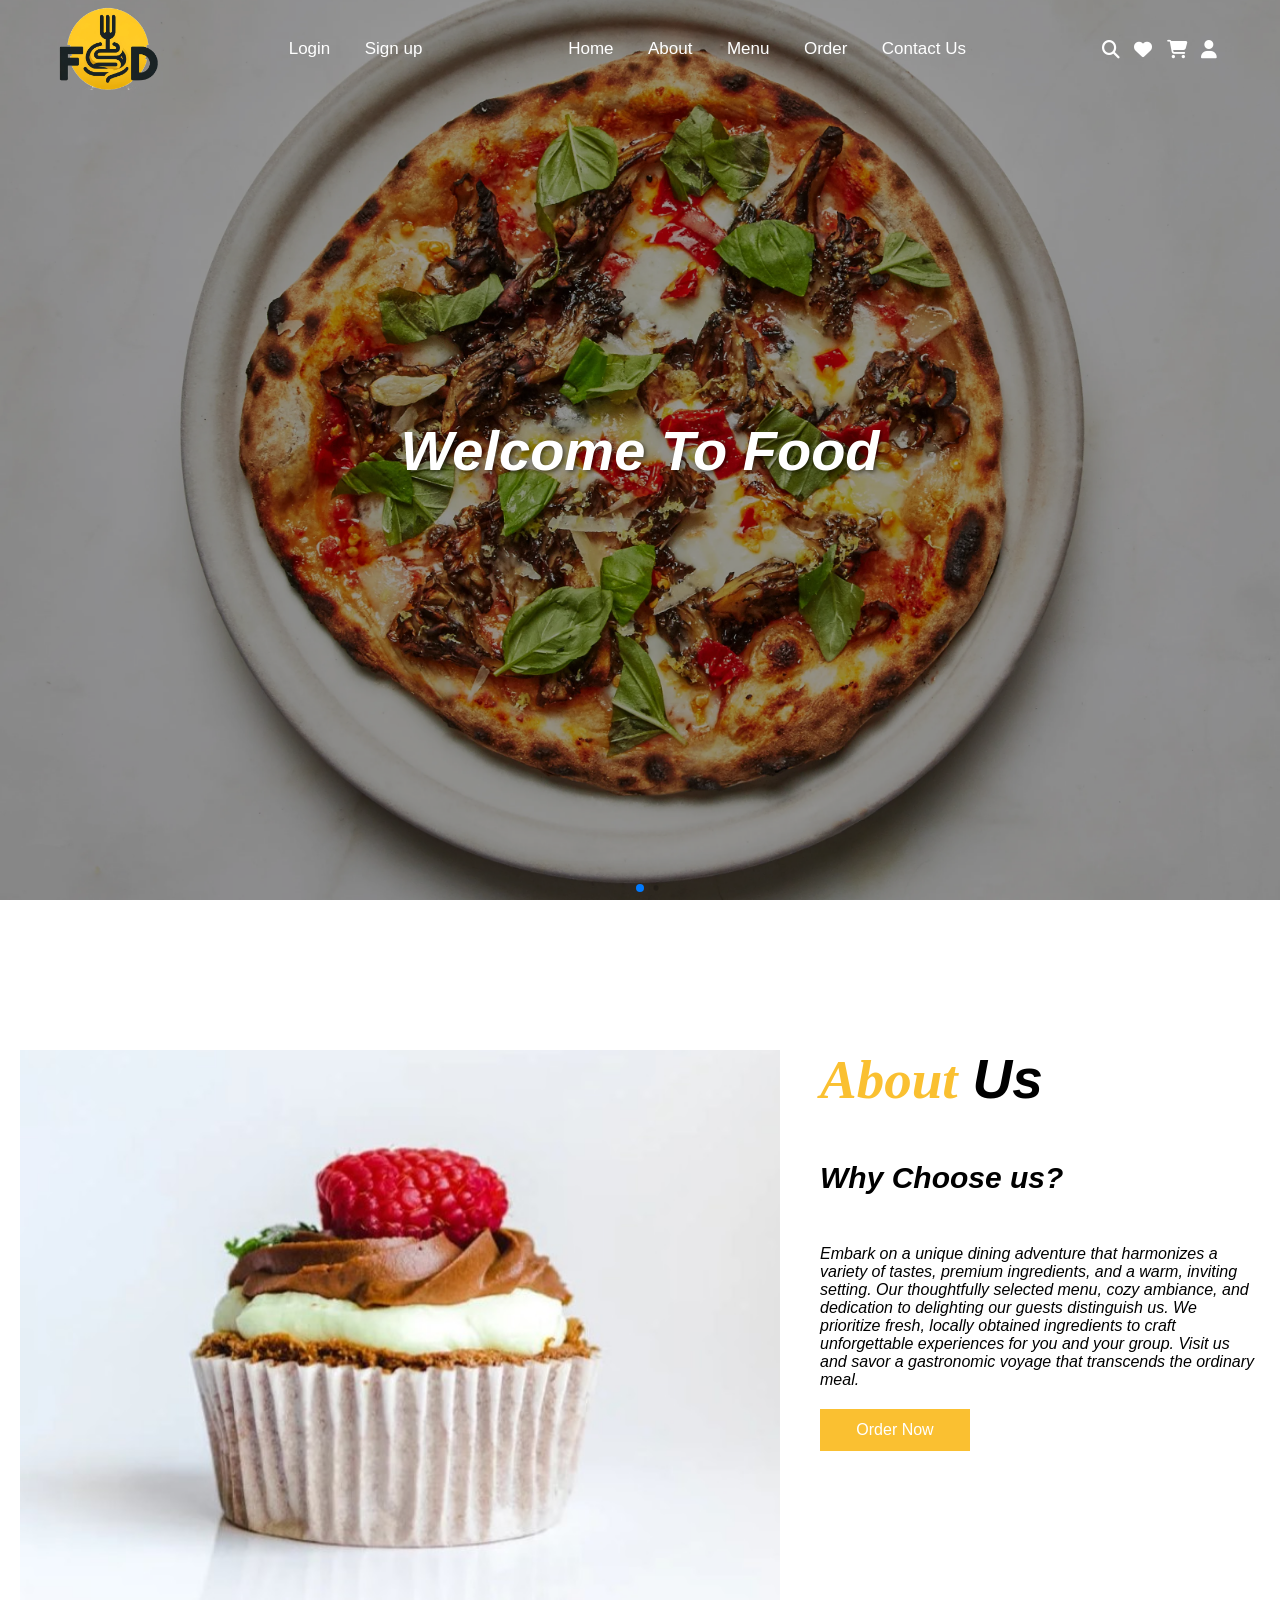
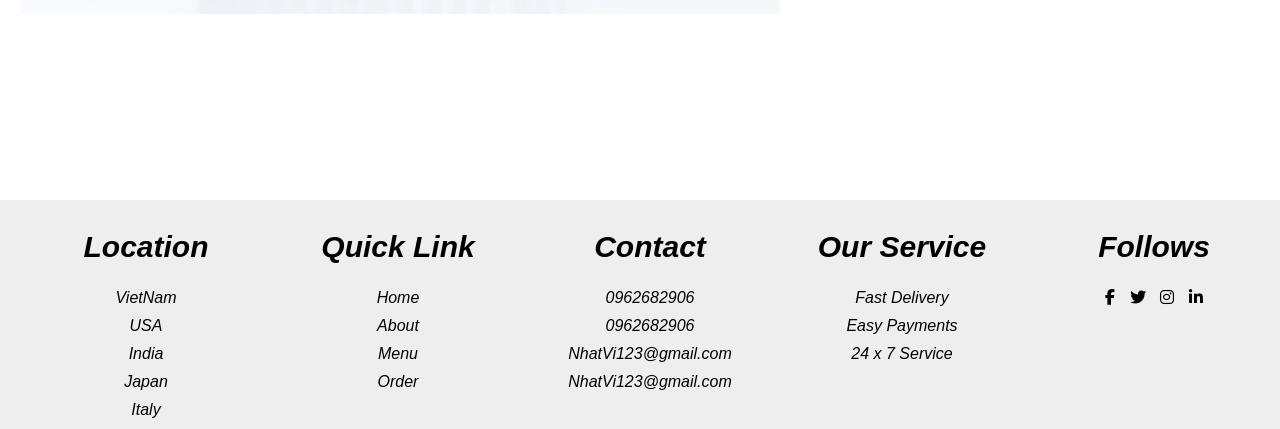
<file: index.html>
<!DOCTYPE html>
<html lang="en">

<head>
    <meta charset="UTF-8">
    <meta http-equiv="X-UA-Compatible" content="IE=edge">
    <meta name="viewport" content="width=device-width, initial-scale=1.0">
    <title>Food Web</title>
    <link rel="stylesheet" href="css/style.css">
    <link rel="stylesheet" href="https://cdnjs.cloudflare.com/ajax/libs/font-awesome/6.1.1/css/all.min.css">
    <!-- Add Swiper CSS -->
    <link rel="stylesheet" href="https://unpkg.com/swiper/swiper-bundle.min.css">
    <!-- Add Google Fonts -->
    <link href="https://fonts.googleapis.com/css2?family=Playfair+Display:ital@0;1&display=swap" rel="stylesheet">
    <style>
        body {
            font-family: 'Playfair Display', serif;
        }
        .swiper-slide {
            background-size: cover;
            background-position: center;
            height: 100vh;
            display: flex;
            align-items: center;
            justify-content: center;
            position: relative;
        }
        .swiper-slide::before {
            content: '';
            position: absolute;
            top: 0;
            left: 0;
            width: 100%;
            height: 100%;
            background: rgba(0, 0, 0, 0.4);
        }
        .main {
            background: rgba(255,255,255,0.8);
            padding: 20px;
            border-radius: 10px;
            margin: 20px;
            text-align: center;
            position: absolute;
            top: 50%;
            left: 50%;
            transform: translate(-50%, -50%);
            z-index: 10;
        }
        p, span, h1, h2, h3 {
            font-style: italic;
        }
        .text-banner h1 {
            color: #fff;
            font-size: 3.5rem;
            text-shadow: 2px 2px 4px rgba(0,0,0,0.5);
        }
        .nav-main {
            position: fixed;
            width: 100%;
            z-index: 1000;
            transition: background-color 0.3s ease;
        }
        .nav-main.scrolled {
            background-color: #fff !important;
            box-shadow: 0 2px 5px rgba(0,0,0,0.1) !important;
        }
        .nav-main.scrolled ul li a {
            color: #000 !important;
        }
        .nav-main.scrolled .icon i {
            color: #000 !important;
        }
    </style>
</head>

<body>

    <section id="Home">
        <nav class="nav-main">
            <div class="logo">
                <img src="image/logo.png">
            </div>
            <ul class="auth-buttons">
                <li><a href="./login.html" class="login-btn">Login</a></li>
                <li><a href="./register.html" class="signup-btn">Sign up</a></li>
            </ul>
            <ul>
                <li><a href="#Home">Home</a></li>
                <li><a href="#About">About</a></li>
                <li><a href="menu.html">Menu</a></li>
                <li><a href="./order.html">Order</a></li>
                <li><a href="contact_page.html">Contact Us</a></li>
            </ul>

            <div class="icon">
                <i class="fa-solid fa-magnifying-glass"></i>
                <i class="fa-solid fa-heart"></i>
                <i class="fa-solid fa-cart-shopping"></i>
                <a href="profile.html" id="profile"><i class="fa-solid fa-user"></i></a>
            </div>

        </nav>

        <!-- Swiper -->
         <div class="silder-main" style="position: relative;">
            <div class="swiper mySwiper">
                <div class="swiper-wrapper">
                    <div class="swiper-slide" style="background-image: url('image/BA-Perfect-Pizza.webp');">
                       
                    </div>
                    <div class="swiper-slide" style="background-image: url('image/pasta.jpg');">
                      
                    </div>
              
                </div>
                <div class="swiper-pagination"></div>
                <!-- <div class="swiper-button-next"></div>
                <div class="swiper-button-prev"></div> -->
            </div>
            <div class="text-banner">
                <h1>Welcome To Food</h1>
            </div>
         </div>
       

        <!-- <div class="main_btn">
            <a href="./menu.html">Order Now</a>
            <i class="fa-solid fa-angle-right"></i>
        </div> -->

    </section>

    <!--About-->

    <div class="about" id="About">
        <div class="about_main">

            <div class="image">
                <img src="image/pexels-photo-1055272.jpg">
            </div>

            <div class="about_text">
                <h1><span>About</span>Us</h1>
                <h3>Why Choose us?</h3>
                <span>
                    Embark on a unique dining adventure that harmonizes a variety of tastes, premium ingredients, and a warm, inviting setting. Our thoughtfully selected menu, cozy ambiance, and dedication to delighting our guests distinguish us. We prioritize fresh, locally obtained ingredients to craft unforgettable experiences for you and your group. Visit us and savor a gastronomic voyage that transcends the ordinary meal.
                </span>
                <a href="./menu.html" class="about_btn">Order Now</a>

            </div>

        </div>


    </div>



     <!--Menu-->

    
 



    <!--Footer-->

    <footer>
        <div class="footer_main">

            <div class="footer_tag">
                <h2>Location</h2>
                <p>VietNam</p>
                <p>USA</p>
                <p>India</p>
                <p>Japan</p>
                <p>Italy</p>
            </div>

            <div class="footer_tag">
                <h2>Quick Link</h2>
                <p>Home</p>
                <p>About</p>
                <p>Menu</p>
                <p>Order</p>
            </div>

            <div class="footer_tag">
                <h2>Contact</h2>
                <p>0962682906</p>
                <p>0962682906</p>
                <p>NhatVi123@gmail.com</p>
                <p>NhatVi123@gmail.com</p>
            </div>

            <div class="footer_tag">
                <h2>Our Service</h2>
                <p>Fast Delivery</p>
                <p>Easy Payments</p>
                <p>24 x 7 Service</p>
            </div>

            <div class="footer_tag">
                <h2>Follows</h2>
                <i class="fa-brands fa-facebook-f"></i>
                <i class="fa-brands fa-twitter"></i>
                <i class="fa-brands fa-instagram"></i>
                <i class="fa-brands fa-linkedin-in"></i>
            </div>
        </div>
    </footer>

    <!-- Swiper JS -->
    <script src="https://unpkg.com/swiper/swiper-bundle.min.js"></script>

    <!-- Initialize Swiper -->
    <script>
        var swiper = new Swiper(".mySwiper", {
            pagination: {
                el: ".swiper-pagination",
                dynamicBullets: true,
            },
            // navigation: {
            //     nextEl: ".swiper-button-next",
            //     prevEl: ".swiper-button-prev",
            // },
            autoplay: {
                delay: 3000, // Changed from 3000 to 5000 milliseconds (5 seconds)
                disableOnInteraction: false,
            },
            loop: true,
            speed: 1000 // Added transition speed of 1 second
        });

        // Add scroll event listener for navbar background
        window.addEventListener('scroll', function() {
            const navbar = document.querySelector('.nav-main');
            if (window.scrollY > 50) {
                navbar.classList.add('scrolled');
            } else {
                navbar.classList.remove('scrolled');
            }
        });

        // // Check login status and update UI
        // document.addEventListener('DOMContentLoaded', function() {
        //     const isLoggedIn = localStorage.getItem('isLoggedIn');
        //     const profileButton = document.getElementById('profile');
        //     const authButtons = document.querySelector('.auth-buttons');

        //     if (isLoggedIn) {
        //         // Show profile, hide login/signup
        //         profileButton.style.display = 'inline-block';
        //         authButtons.style.display = 'none';
        //     } else {
        //         // Show login/signup, hide profile
        //         profileButton.style.display = 'none';
        //         authButtons.style.display = 'block';
        //     }
        // });
    </script>
</body>

</html>
</file>
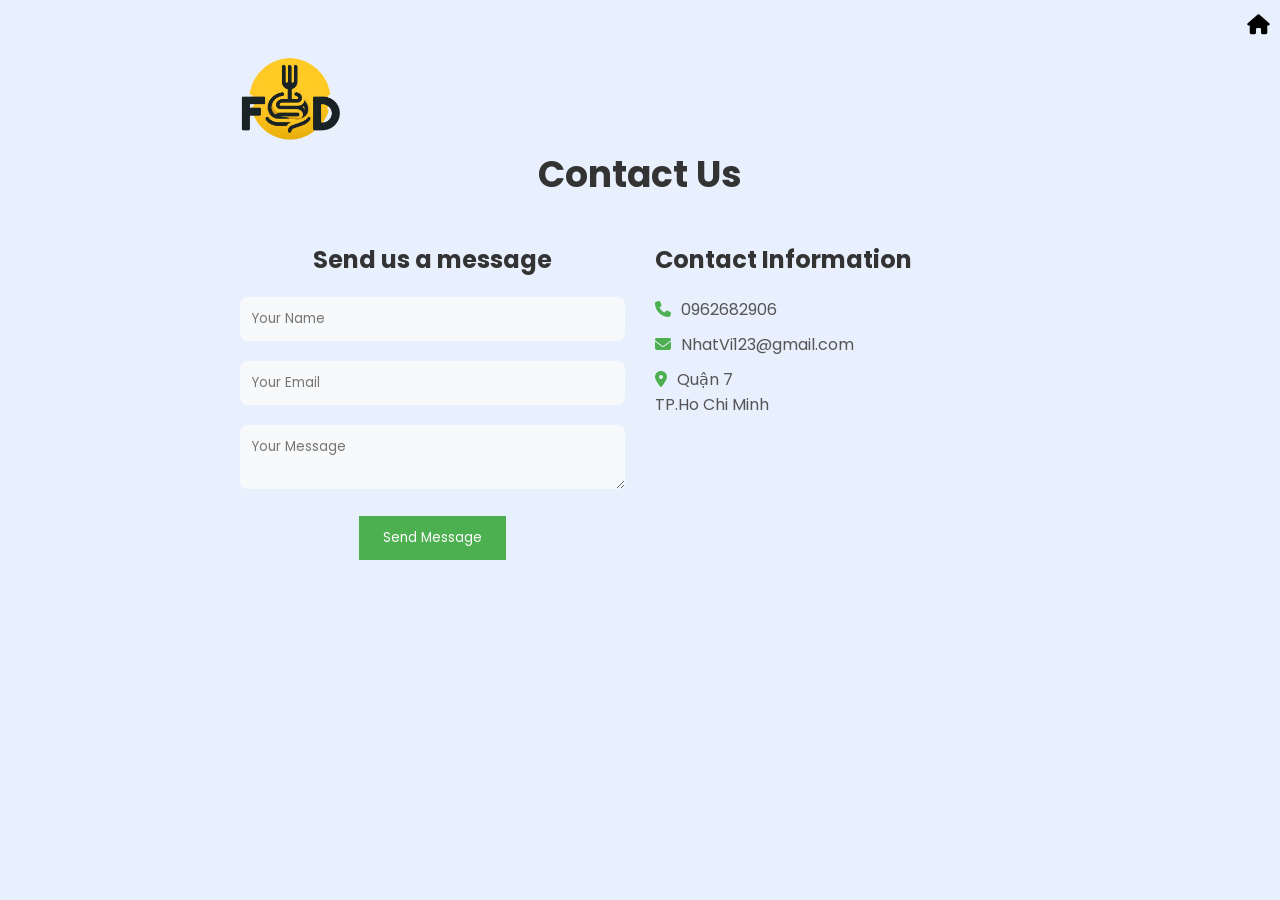
<file: contact_page.html>
<!DOCTYPE html>
<html lang="en">

<head>
    <meta charset="UTF-8">
    <meta name="viewport" content="width=device-width, initial-scale=1.0">
    <title>Contact Page</title>
    <link rel="stylesheet" type="text/css" href="css/contact_page.css">
    <link rel="stylesheet" href="https://cdnjs.cloudflare.com/ajax/libs/font-awesome/6.4.0/css/all.min.css"
        integrity="sha512-iecdLmaskl7CVkqkXNQ/ZH/XLlvWZOJyj7Yy7tcenmpD1ypASozpmT/E0iPtmFIB46ZmdtAc9eNBvH0H/ZpiBw=="
        crossorigin="anonymous" referrerpolicy="no-referrer" />
</head>


<body>
    <section class="contact">
        <div class="container">
            <div class="logo">
                <img src="image/logo.png" alt="Logo">
                <a href="index.html">
                    <i class="fas fa-home"></i>
                </a>
            </div>
            <h2>Contact Us</h2>
            <div class="contact-wrapper">
                <div class="contact-form">
                    <h3>Send us a message</h3>
                    <form id="contactForm" onsubmit="return validateForm()">
                        <div class="form-group">
                            <input type="text" name="name" id="name" placeholder="Your Name" required>
                            <span class="error-message" id="nameError"></span>
                        </div>
                        <div class="form-group">
                            <input type="email" name="email" id="email" placeholder="Your Email" required>
                            <span class="error-message" id="emailError"></span>
                        </div>
                        <div class="form-group">
                            <textarea name="message" id="message" placeholder="Your Message" required></textarea>
                            <span class="error-message" id="messageError"></span>
                        </div>
                        <button onclick="arlt()" type="submit">Send Message</button>
                    </form>
                </div>
                <div class="contact-info">
                    <h3>Contact Information</h3>
                    <p><i class="fas fa-phone"></i>0962682906</p>
                    <p><i class="fas fa-envelope"></i>NhatVi123@gmail.com</p>
                    <p><i class="fas fa-map-marker-alt"></i>Quận 7<br> TP.Ho Chi Minh</p>
                </div>
            </div>
        </div>
    </section>

    <script src="js/contact.js"></script>
</body>

</html>
</file>
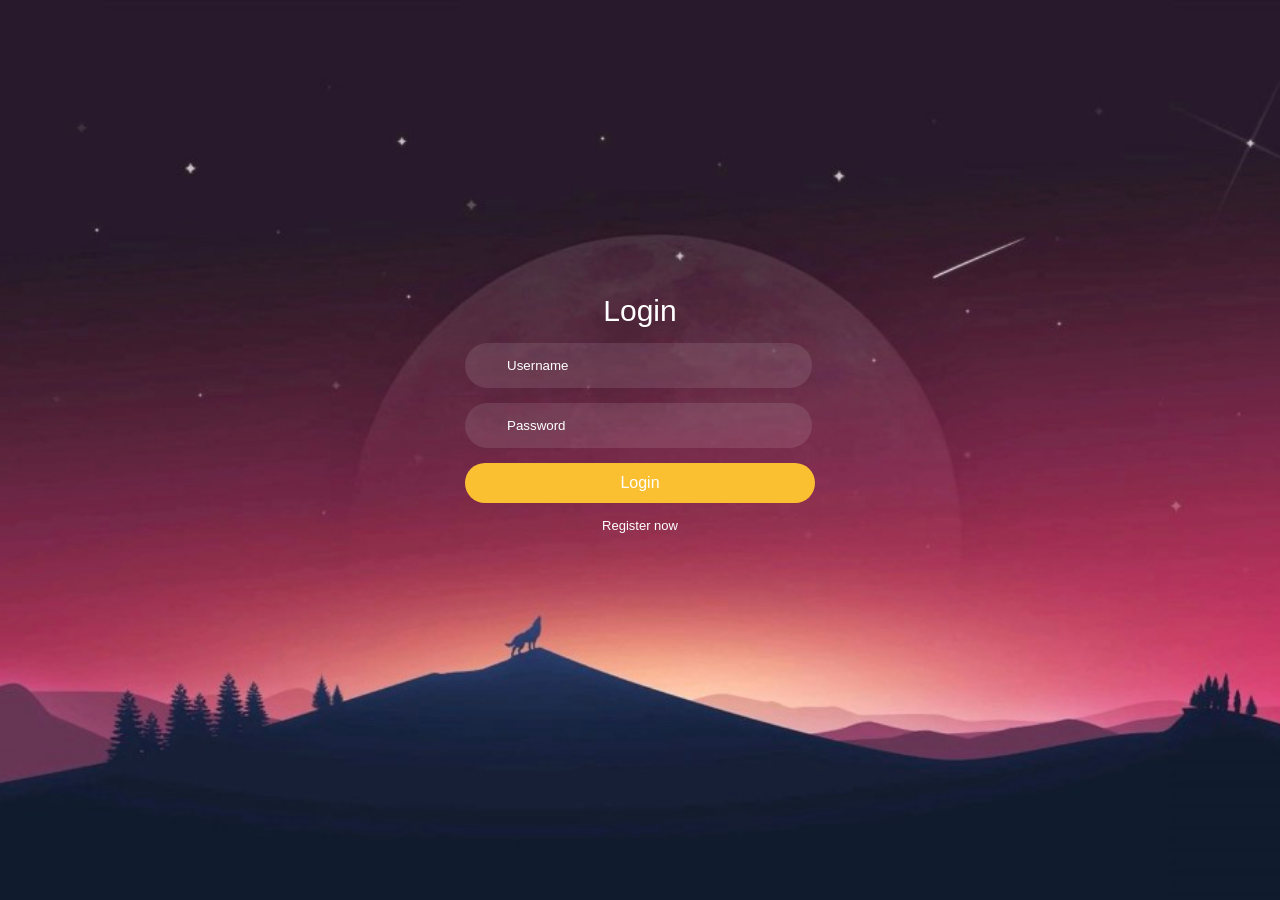
<file: login.html>
<!DOCTYPE html>
<html lang="en">
<head>
    <meta charset="UTF-8">
    <meta name="viewport" content="width=device-width, initial-scale=1.0">
    <link rel="stylesheet" href="./css/login.css">
    <link rel="stylesheet" href="https://cdnjs.cloudflare.com/ajax/libs/font-awesome/6.5.1/css/all.min.css">
    <title>Login</title>
</head>
<body>
    <body>
        <div class="box">
          <div class="container">
            <form id="loginForm">
              <div class="top-header">
                <header>Login</header>
              </div>
        
              <div class="input-field">
                <input type="text" class="input" id="username" placeholder="Username" required>
                <i class="bx bx-user"></i>
              </div>
        
              <div class="input-field">
                <input type="password" class="input" id="password" placeholder="Password" required>
                <i class="bx bx-lock-alt"></i>
              </div>
        
              <div class="input-field">
                <button type="submit" class="button_login">Login</button>
              </div>
        
              <div id="loginMessage"></div>
        
              <div class="bottom">
                <div class="right">
                  <label><a href="./register.html">Register now</a></label>
                </div>
              </div>
            </form>
          </div>
        </div>
      </body>


      <script src="./js/login.js"></script>
</body>
</html>
</file>
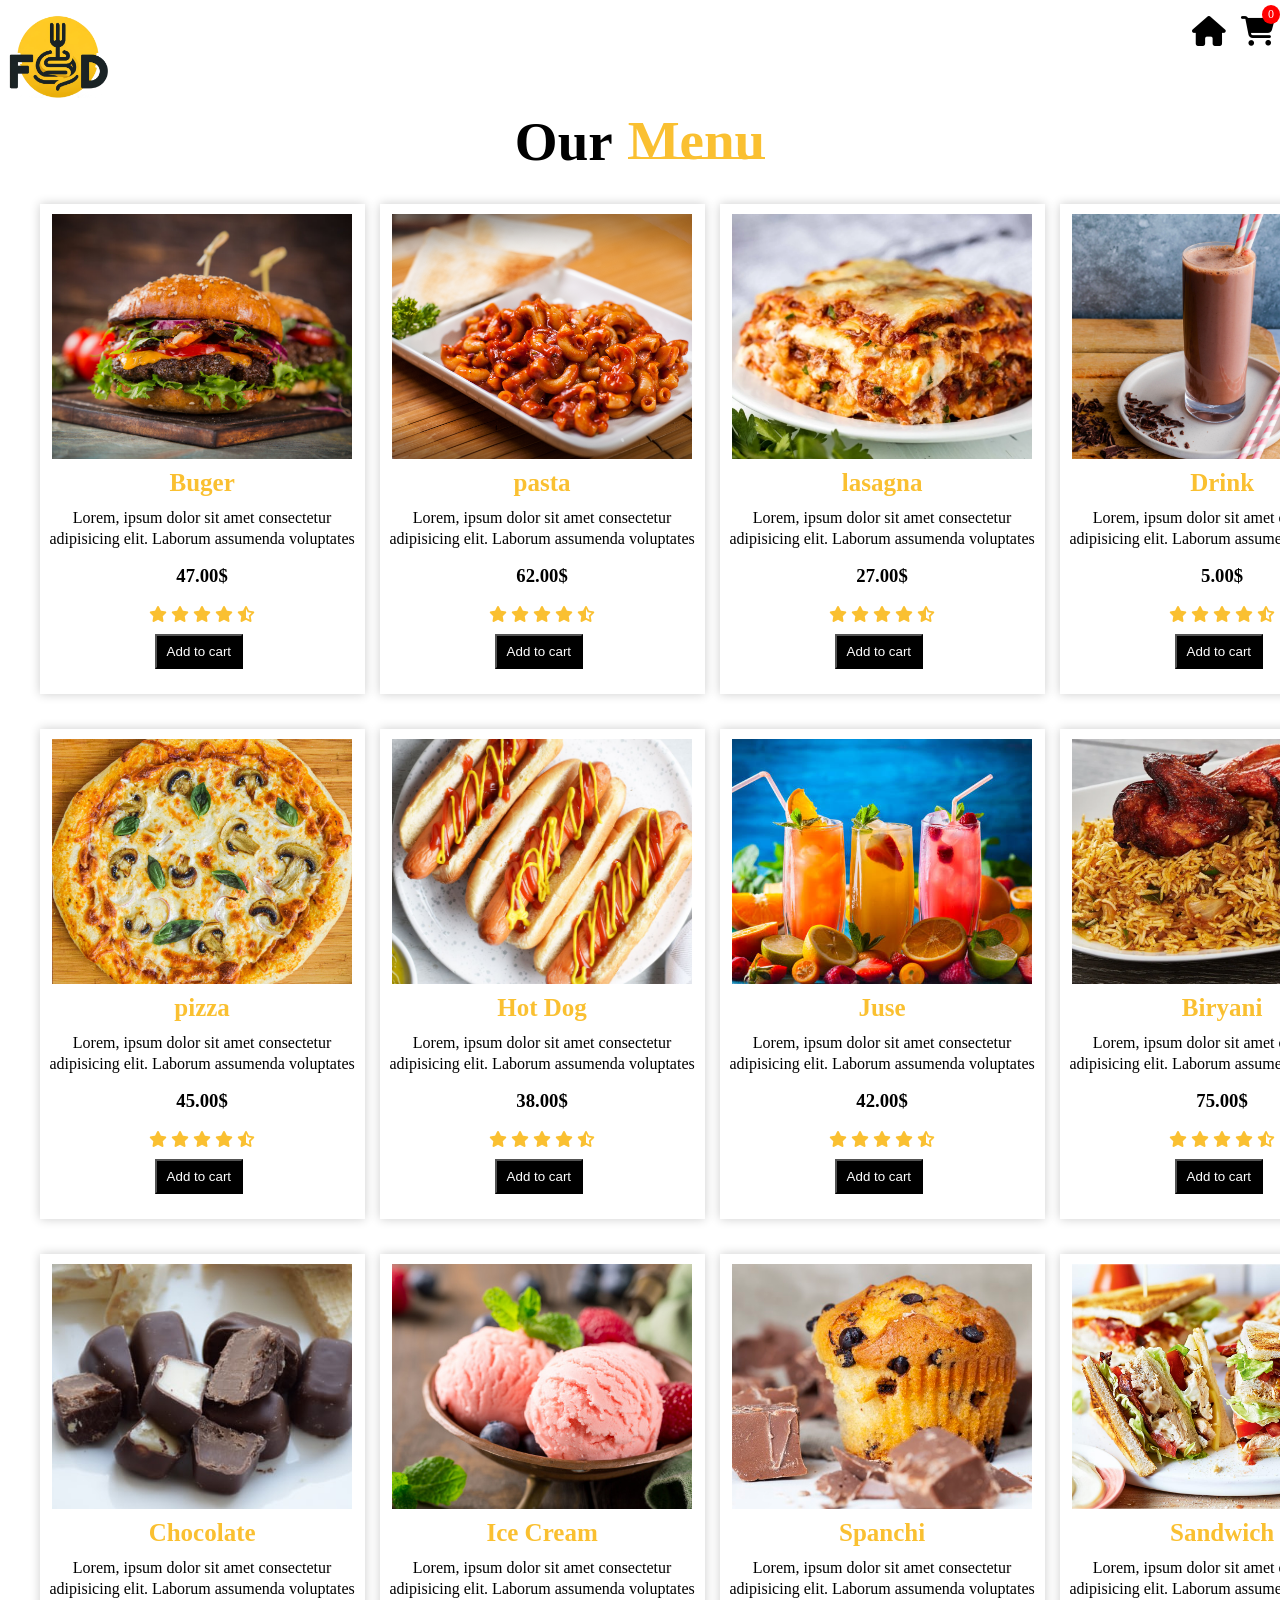
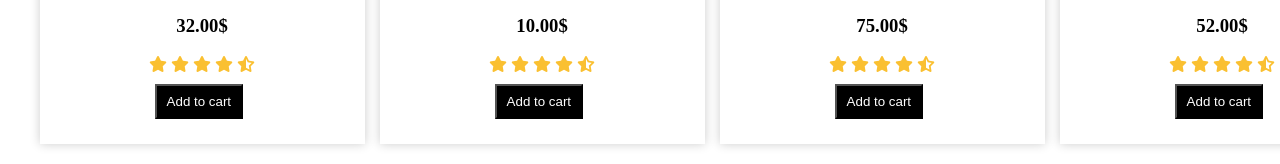
<file: menu.html>
<!DOCTYPE html>
<html lang="en">

<head>
    <meta charset="UTF-8">
    <meta name="viewport" content="width=device-width, initial-scale=1.0">
    <title>Menu Page</title>
    <link rel="stylesheet" href="css/menu.css">
    <link rel="stylesheet" href="https://cdnjs.cloudflare.com/ajax/libs/font-awesome/6.4.0/css/all.min.css"
        integrity="sha512-iecdLmaskl7CVkqkXNQ/ZH/XLlvWZOJyj7Yy7tcenmpD1ypASozpmT/E0iPtmFIB46ZmdtAc9eNBvH0H/ZpiBw=="
        crossorigin="anonymous" referrerpolicy="no-referrer" />
</head>

<body>
    <div class="menu" id="Menu">

        <div class="logo">
            <a href="./index.html">
                <img src="image/logo.png">
            </a>
        </div>
        <!-- Update the cart icon to include the item count -->
        <div class="cart-icon">
            <a href="index.html"><i class="fa fa-home" aria-hidden="true"></i></a>
            <p><i class="fa-solid fa-cart-shopping"></i></p>
            <span id="cartItemCount" class="item-count">0</span>
        </div>
        <h1>Our<span>Menu</span></h1>

        <div class="menu_box">
            <div class="menu_card">

                <div class="menu_image">
                    <img src="image/buger.jpg">
                </div>

                <div class="small_card">
                    <i class="fa-solid fa-heart"></i>
                </div>

                <div class="menu_info">
                    <h2>Buger</h2>
                    <p>
                        Lorem, ipsum dolor sit amet consectetur adipisicing elit. Laborum assumenda voluptates
                    </p>
                    <h3>47.00<span>$</span></h3>
                    <div class="menu_icon">
                        <i class="fa-solid fa-star"></i>
                        <i class="fa-solid fa-star"></i>
                        <i class="fa-solid fa-star"></i>
                        <i class="fa-solid fa-star"></i>
                        <i class="fa-solid fa-star-half-stroke"></i>
                    </div>
                    <button>Add to cart</button>
                </div>
            </div>
            <div class="menu_card">
                <div class="menu_image">
                    <img src="image/pasta.jpg">
                </div>
                <div class="small_card">
                    <i class="fa-solid fa-heart"></i>
                </div>

                <div class="menu_info">

                    <h2>pasta</h2>
                    <p>
                        Lorem, ipsum dolor sit amet consectetur adipisicing elit. Laborum assumenda voluptates
                    </p>
                    <h3>62.00<span>$</span></h3>
                    <div class="menu_icon">
                        <i class="fa-solid fa-star"></i>
                        <i class="fa-solid fa-star"></i>
                        <i class="fa-solid fa-star"></i>
                        <i class="fa-solid fa-star"></i>
                        <i class="fa-solid fa-star-half-stroke"></i>
                    </div>
                    <button>Add to cart</button>
                </div>
            </div>
            <div class="menu_card">

                <div class="menu_image">
                    <img src="image/lasagna.webp">
                </div>

                <div class="small_card">
                    <i class="fa-solid fa-heart"></i>
                </div>

                <div class="menu_info">
                    <h2>lasagna</h2>
                    <p>
                        Lorem, ipsum dolor sit amet consectetur adipisicing elit. Laborum assumenda voluptates
                    </p>
                    <h3>27.00<span>$</span></h3>
                    <div class="menu_icon">
                        <i class="fa-solid fa-star"></i>
                        <i class="fa-solid fa-star"></i>
                        <i class="fa-solid fa-star"></i>
                        <i class="fa-solid fa-star"></i>
                        <i class="fa-solid fa-star-half-stroke"></i>
                    </div>
                    <button>Add to cart</button>
                </div>
            </div>
            <div class="menu_card">

                <div class="menu_image">
                    <img src="image/chocolate_Drink.jpg">
                </div>

                <div class="small_card">
                    <i class="fa-solid fa-heart"></i>
                </div>

                <div class="menu_info">
                    <h2>Drink</h2>
                    <p>
                        Lorem, ipsum dolor sit amet consectetur adipisicing elit. Laborum assumenda voluptates
                    </p>
                    <h3>5.00<span>$</span></h3>
                    <div class="menu_icon">
                        <i class="fa-solid fa-star"></i>
                        <i class="fa-solid fa-star"></i>
                        <i class="fa-solid fa-star"></i>
                        <i class="fa-solid fa-star"></i>
                        <i class="fa-solid fa-star-half-stroke"></i>
                    </div>
                    <button>Add to cart</button>
                </div>
            </div>
            <div class="menu_card">
                <div class="menu_image">
                    <img src="image/pizza.jpg">
                </div>

                <div class="small_card">
                    <i class="fa-solid fa-heart"></i>
                </div>

                <div class="menu_info">
                    <h2>pizza</h2>
                    <p>
                        Lorem, ipsum dolor sit amet consectetur adipisicing elit. Laborum assumenda voluptates
                    </p>
                    <h3>45.00<span>$</span></h3>
                    <div class="menu_icon">
                        <i class="fa-solid fa-star"></i>
                        <i class="fa-solid fa-star"></i>
                        <i class="fa-solid fa-star"></i>
                        <i class="fa-solid fa-star"></i>
                        <i class="fa-solid fa-star-half-stroke"></i>
                    </div>
                    <button>Add to cart</button>
                </div>
            </div>
            <div class="menu_card">

                <div class="menu_image">
                    <img src="image/Hot_dog.jpg">
                </div>

                <div class="small_card">
                    <i class="fa-solid fa-heart"></i>
                </div>
                <div class="menu_info">
                    <h2>Hot Dog</h2>
                    <p>
                        Lorem, ipsum dolor sit amet consectetur adipisicing elit. Laborum assumenda voluptates
                    </p>
                    <h3>38.00<span>$</span></h3>
                    <div class="menu_icon">
                        <i class="fa-solid fa-star"></i>
                        <i class="fa-solid fa-star"></i>
                        <i class="fa-solid fa-star"></i>
                        <i class="fa-solid fa-star"></i>
                        <i class="fa-solid fa-star-half-stroke"></i>
                    </div>

                    <button>Add to cart</button>
                </div>
            </div>
            <div class="menu_card">
                <div class="menu_image">
                    <img src="image/juse.jpg">
                </div>
                <div class="small_card">
                    <i class="fa-solid fa-heart"></i>
                </div>
                <div class="menu_info">
                    <h2>Juse</h2>
                    <p>
                        Lorem, ipsum dolor sit amet consectetur adipisicing elit. Laborum assumenda voluptates
                    </p>
                    <h3>42.00<span>$</span></h3>
                    <div class="menu_icon">
                        <i class="fa-solid fa-star"></i>
                        <i class="fa-solid fa-star"></i>
                        <i class="fa-solid fa-star"></i>
                        <i class="fa-solid fa-star"></i>
                        <i class="fa-solid fa-star-half-stroke"></i>
                    </div>

                    <button>Add to cart</button>
                </div>
            </div>
            <div class="menu_card">
                <div class="menu_image">
                    <img src="image/biryani.webp">
                </div>
                <div class="small_card">
                    <i class="fa-solid fa-heart"></i>
                </div>
                <div class="menu_info">
                    <h2>Biryani</h2>
                    <p>
                        Lorem, ipsum dolor sit amet consectetur adipisicing elit. Laborum assumenda voluptates
                    </p>
                    <h3>75.00<span>$</span></h3>
                    <div class="menu_icon">
                        <i class="fa-solid fa-star"></i>
                        <i class="fa-solid fa-star"></i>
                        <i class="fa-solid fa-star"></i>
                        <i class="fa-solid fa-star"></i>
                        <i class="fa-solid fa-star-half-stroke"></i>
                    </div>

                    <button>Add to cart</button>
                </div>
            </div>
            <div class="menu_card">
                <div class="menu_image">
                    <img src="image/chocolate.jpg">
                </div>
                <div class="small_card">
                    <i class="fa-solid fa-heart"></i>
                </div>
                <div class="menu_info">
                    <h2>Chocolate</h2>
                    <p>
                        Lorem, ipsum dolor sit amet consectetur adipisicing elit. Laborum assumenda voluptates
                    </p>
                    <h3>32.00<span>$</span></h3>
                    <div class="menu_icon">
                        <i class="fa-solid fa-star"></i>
                        <i class="fa-solid fa-star"></i>
                        <i class="fa-solid fa-star"></i>
                        <i class="fa-solid fa-star"></i>
                        <i class="fa-solid fa-star-half-stroke"></i>
                    </div>

                    <button>Add to cart</button>
                </div>
            </div>
            <div class="menu_card">
                <div class="menu_image">
                    <img src="image/ice_cream.jpg">
                </div>

                <div class="small_card">
                    <i class="fa-solid fa-heart"></i>
                </div>
                <div class="menu_info">
                    <h2>Ice Cream</h2>
                    <p>
                        Lorem, ipsum dolor sit amet consectetur adipisicing elit. Laborum assumenda voluptates
                    </p>
                    <h3>10.00<span>$</span></h3>
                    <div class="menu_icon">
                        <i class="fa-solid fa-star"></i>
                        <i class="fa-solid fa-star"></i>
                        <i class="fa-solid fa-star"></i>
                        <i class="fa-solid fa-star"></i>
                        <i class="fa-solid fa-star-half-stroke"></i>
                    </div>

                    <button>Add to cart</button>
                </div>
            </div>
            <div class="menu_card">

                <div class="menu_image">
                    <img src="image/Spanchi.jpg">
                </div>
                <div class="small_card">
                    <i class="fa-solid fa-heart"></i>
                </div>
                <div class="menu_info">
                    <h2>Spanchi</h2>
                    <p>
                        Lorem, ipsum dolor sit amet consectetur adipisicing elit. Laborum assumenda voluptates
                    </p>
                    <h3>75.00<span>$</span></h3>
                    <div class="menu_icon">
                        <i class="fa-solid fa-star"></i>
                        <i class="fa-solid fa-star"></i>
                        <i class="fa-solid fa-star"></i>
                        <i class="fa-solid fa-star"></i>
                        <i class="fa-solid fa-star-half-stroke"></i>
                    </div>

                    <button>Add to cart</button>
                </div>
            </div>
            <div class="menu_card">

                <div class="menu_image">
                    <img src="image/sandwich.jpg">
                </div>
                <div class="small_card">
                    <i class="fa-solid fa-heart"></i>
                </div>
                <div class="menu_info">
                    <h2>Sandwich</h2>
                    <p>
                        Lorem, ipsum dolor sit amet consectetur adipisicing elit. Laborum assumenda voluptates
                    </p>
                    <h3>52.00<span>$</span></h3>
                    <div class="menu_icon">
                        <i class="fa-solid fa-star"></i>
                        <i class="fa-solid fa-star"></i>
                        <i class="fa-solid fa-star"></i>
                        <i class="fa-solid fa-star"></i>
                        <i class="fa-solid fa-star-half-stroke"></i>
                    </div>
                    <button>Add to cart</button>
                </div>
            </div>
        </div>
    </div>
    <section class="cart">
        <i class="fa-solid fa-xmark"></i>
        <h1> My Cart</h1>
        <form action="">
            <table>
                <thead>
                    <tr>
                        <th>Product</th>
                        <th>Price</th>
                        <th>Quantity</th>
                        <th>Select</th>
                    </tr>
                </thead>
                <tbody>

                </tbody>
            </table>
            <div style="text-align: right;" class="price-total">
                <p style="font-weight: bold;">Total Price: <span>0</span></p>
            </div>
            <button class="btn btn-primary">Buy Now</button>
        </form>
    </section>
    <script src="js/menu.js"></script>
</body>

</html>
</file>
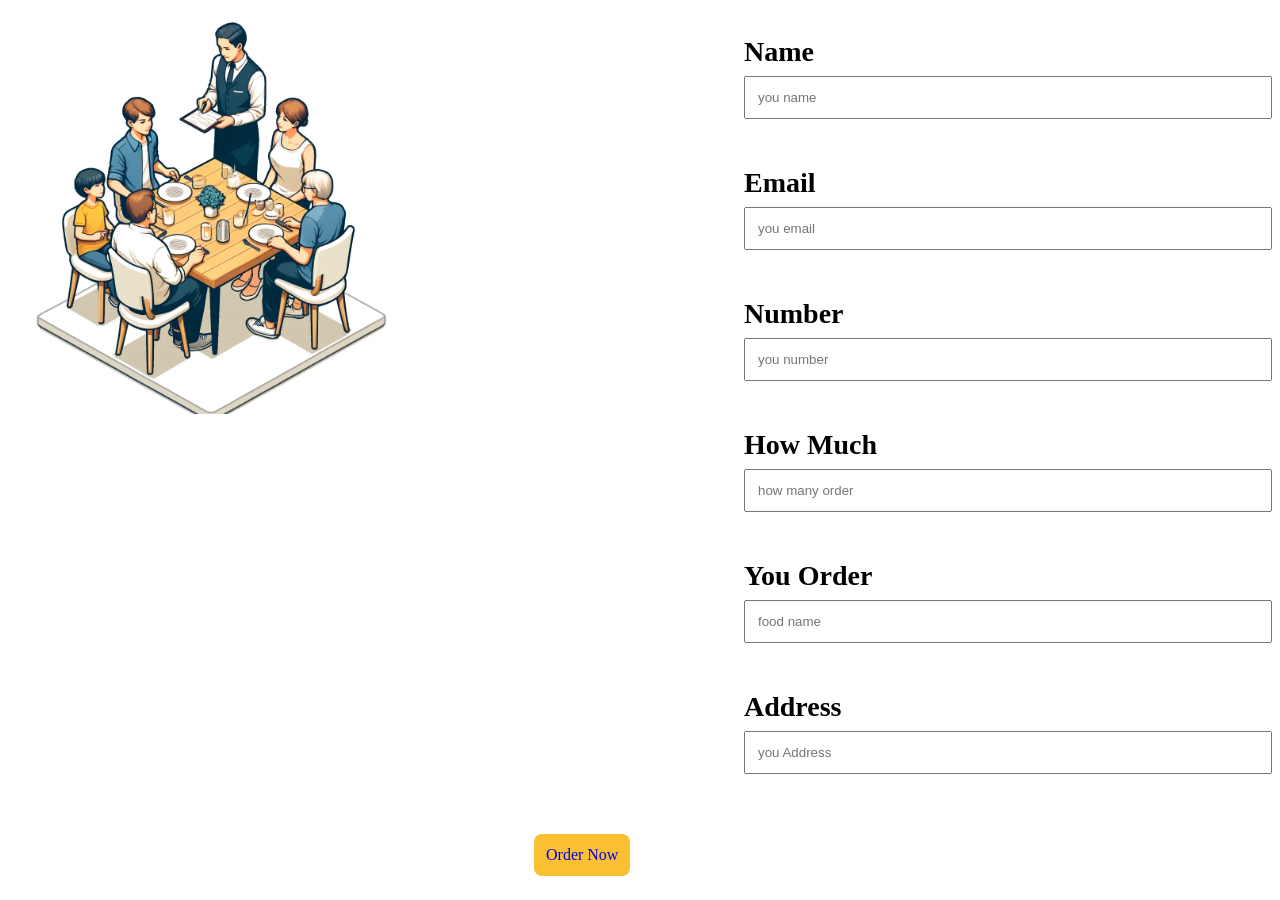
<file: order.html>
<!DOCTYPE html>
<html lang="en">
<head>
    <meta charset="UTF-8">
    <meta name="viewport" content="width=device-width, initial-scale=1.0">
    <link rel="stylesheet" href="./css/order.css">
    <title>Order</title>
</head>
<body>
    <div class="order_main">

        <div class="order_image">
            <img src="image/order.webp">
        </div>
        <form action="#">
            <div class="input">
                <p>Name</p>
                <input type="text" placeholder="you name">
            </div>
            <div class="input">
                <p>Email</p>
                <input type="email" placeholder="you email">
            </div>
            <div class="input">
                <p>Number</p>
                <input placeholder="you number">
            </div>
            <div class="input">
                <p>How Much</p>
                <input type="number" placeholder="how many order">
            </div>
            <div class="input">
                <p>You Order</p>
                <input placeholder="food name">
            </div>
            <div class="input">
                <p>Address</p>
                <input placeholder="you Address">
            </div>
            <a href="./index.html" onclick="alertText()" class="order_btn">Order Now</a>
        </form>
    </div>

    <script>
        function alertText() {
            alert("You have placed your order successfully")
        }
    </script>
</body>
</html>
</file>
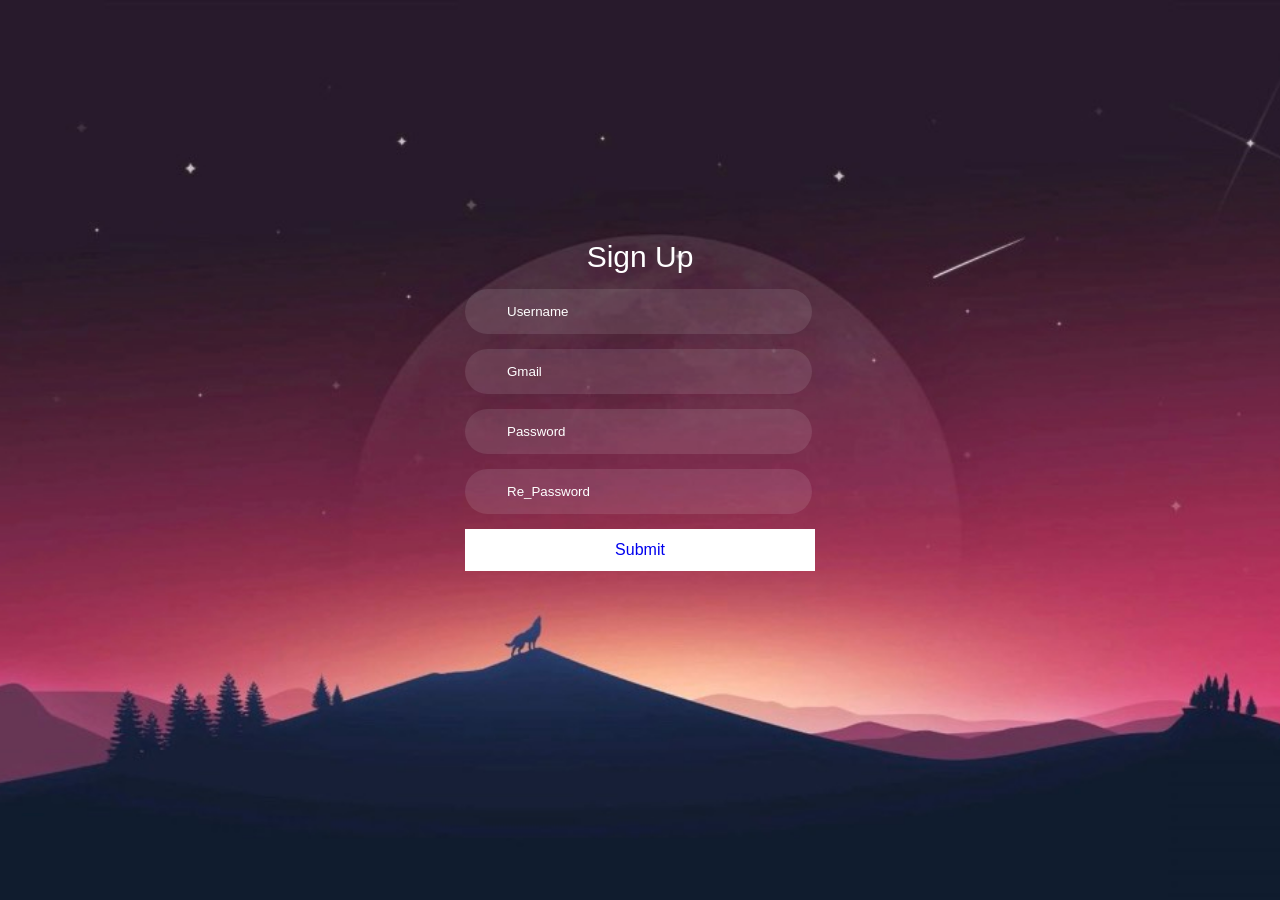
<file: register.html>
<!DOCTYPE html>
<html lang="en">
<head>
    <meta charset="UTF-8">
    <meta name="viewport" content="width=device-width, initial-scale=1.0">
    <link rel="stylesheet" href="./css/login.css">
    <link rel="stylesheet" href="https://cdnjs.cloudflare.com/ajax/libs/font-awesome/6.5.1/css/all.min.css">
    <title>Register</title>
</head>
<body>
    <body>
        <div class="box">
          <div class="container">
            <div class="top-header">
              <header>Sign Up</header>
            </div>
      
            <div class="input-field">
              <input type="text" class="input" placeholder="Username" required>
              <i class="bx bx-user"></i>
            </div>

            <div class="input-field">
                <input type="text" class="input" placeholder="Gmail" required>
                <i class="bx bx-user"></i>
              </div>
      
            <div class="input-field">
              <input type="password" class="input" placeholder="Password" required>
              <i class="bx bx-lock-alt"></i>
            </div>

            <div class="input-field">
                <input type="password" class="input" placeholder="Re_Password" required>
                <i class="bx bx-lock-alt"></i>
              </div>
      
            <div class="input-field">
              <a class="sign" href="./login.html">Submit</a>
            </div>
      
           
          </div>
        </div>
      </body>
</body>
</html>
</file>
<file: css/style.css>
*{
    margin: 0;
    padding: 0;
    box-sizing: border-box;
    font-family: sans-serif;
}

html{
    scroll-behavior: smooth;
    overflow-x: hidden;
}

section{
    width: 100%;
    height: 100vh;
}

section nav{
    display: flex;
    justify-content: space-around;
    align-items: center;
    position: fixed;
    right: 0;
    left: 0;
    background: white;
    box-shadow: 0 0 10px rgba(0,0,0,0.5);
    z-index: 1000;
}

#Login {
    justify-items: flex-start;
}

section nav .logo img{
    width: 100px;
    cursor: pointer;
    margin: 7px 0;
}

section nav ul{
    list-style: none;
}

section nav ul li{
    display: inline-block;
    margin: 0 15px;
}

section nav ul li a{
    text-decoration: none;
    color: #000;
    font-weight: 500;
    font-size: 17px;
    transition: 0.1s;
}

section nav ul li a::after{
    content: '';
    width: 0;
    height: 2px;
    background: #fac031;
    display: block;
    transition: 0.2s linear;
}

section nav ul li a:hover::after{
    width: 100%;
}

section nav ul li a:hover{
    color: #fac031;
}

section nav .icon i{
    font-size: 18px;
    color: #000;
    margin: 0 5px;
    cursor: pointer;
    transition: 0.3s;
}

section nav .icon i:hover{
    color: #fac031;
}

section .main{
    display: flex;
    align-items: center;
    justify-content: space-around;
    position: relative;
    top: 130px;
}

section .main .men_text h1{
    font-size: 60px;
    position: relative;
    top: -90px;
    left: 20px;
}

section .main .men_text h1 span{
    margin-left: 15px;
    color: #fac031;
    font-family: mv boli;
    line-height: 22px;
    font-size: 70px;
}

section .main .main_image img{
    width: 700px;
    position: relative;
    left: 70px;
}

section .p1{
    width: 650px;
    text-align: justify;
    position: relative;
    left: 123px;
    bottom: 120px;
    line-height: 22px;
}


section .main_btn{
    background: #fac031;
    position: relative;
    left: 123px;
    bottom: 30px;
    width: 150px;
    cursor: pointer;
    padding: 12px 25px;
}

section .main_btn a{
    color: #fff;
    margin-right: 5px;
    text-decoration: none;
}

section .main_btn i{
    color: #fff;
    transition: 0.3s;
}

section .main_btn:hover i{
    transform: translateX(7px);
}



/*About*/

.about{
    width: 100%;
    height: 100vh;
    padding: 70px 0;
}

.about .about_main{
    display: flex;
    align-items: center;
    justify-content: space-around;
}

.about .about_main .image img{
    width: 800px;
    position: relative;
    top: 60px;
    padding: 20px;
}

.about_text{
    height: 500px;
    display: flex;
    flex-direction: column;
    justify-content: center;
    padding : 20px;
}
.about .about_main .about_text h1 span{
    color: #fac031;
    margin-right: 15px;
    font-family: mv boli;
}

.about .about_main .about_text h1{
    font-size: 55px;
    position: relative;
    bottom: 50px;
}

.about .about_main .about_text h3{
    font-size: 30px;
    margin: 0 0 50px 0;
}

.about .about_main .about_text p{
    width: 650px;
    text-align: justify;
    margin-right: 30px;
    line-height: 22px;
}

.about .about_btn{
    background: #fac031;
    padding: 12px 25px;
    text-decoration: none;
    color: #fff;
    margin-top: 20px;
    width: 150px;
    display: flex;
    justify-content: center;
    /* position: relative; */
    /* left: 55%; */
    /* bottom: 30px; */
}



/*Menu*/






/*Order*/

.order{
    width: 100%;
    height: 100vh;
    padding: 70px 0;
    background-image: url(image/bg2.jpg);
    background-size: cover;
    background-position: center;
}

.order h1{
    display: flex;
    align-items: center;
    justify-content: center;
    color: #000;
    font-size: 55px;
}

.order h1 span{
    color: #fac031;
    margin-right: 15px;
    font-family: mv boli;
}

.order h1 span::after{
    content: '';
    width: 100%;
    height: 2px;
    background: #fac031;
    display: block;
    position: relative;
    bottom: 15px;
}

.order .order_main{
    display: flex;
    align-items: center;
    justify-content: space-around;
}

.order .order_main .order_image img{
    width: 600px;
}

.order .order_main form{
    display: grid;
    grid-template-columns: 1fr 1fr;
    grid-gap: 0 10px;
}

.order .order_main form .input p{
    line-height: 25px;
}

.order .order_main form .input{
    margin: 5px;
}

.order .order_main form .input input{
    width: 300px;
    height: 35px;
    padding: 0 10px;
    border: 2px solid #cccccc;
    background: #eeeeee;
    outline: none;
    border-radius: 3px;
}

.order .order_main form .input input:focus{
    border: 2px solid #fac031;
}

.order .order_main form .order_btn{
    padding: 10px 0;
    background: #fac031;
    color: white;
    width: 40%;
    text-align: center;
    margin-top: 20px;
    text-decoration: none;
}




/*Footer*/

footer{
    width: 100%;
    padding: 30px 0 0 20px;
    background: #eeeeee;
}

footer .footer_main{
    display: grid;
    grid-template-columns: 1fr 1fr 1fr 1fr 1fr;
}

footer .footer_main .footer_tag{
    text-align: center;
}

footer .footer_main .footer_tag h2{
    color: #000;
    margin-bottom: 25px;
    font-size: 30px;
}

footer .footer_main .footer_tag p{
    margin: 10px 0;
}

footer .footer_main .footer_tag i{
    margin: 0 5px;
    cursor: pointer;
}

footer .footer_main .footer_tag i:hover{
    color: #fac031;
}

footer .end{
    display: flex;
    align-items: center;
    justify-content: center;
    padding: 15px;
}

footer .end span{
    color: #fac031;
    margin-left: 10px;
}

::-webkit-scrollbar{
    width: 13px;
}

::-webkit-scrollbar-track{
    border-radius: 15px;
    box-shadow: inset 0 0 5px rgba(0,0,0,0.5);
}

::-webkit-scrollbar-thumb{
    background: #fac031;
    border-radius: 15px;
}
.silder-main{
    position: relative;
}
.text-banner{
    position: absolute;
    top: 50%;
    left: 50%;
    transform: translate(-50%, -50%);
    z-index: 10;
}
.nav-main{
    background: none !important;
    box-shadow: none !important;
}
.nav-main ul li a{
    color: #fff !important;
}
.nav-main ul li a:hover{
    color: #fac031 !important;
}
.nav-main ul li a:hover::after{
    width: 100% !important;
} 
.nav-main .icon i{
    color: #fff !important;
}
.nav-main .icon i:hover{
    color: #fac031 !important;
}
</file>
<file: css/contact_page.css>
@import url('http://fonts.googleapis.com/css2?family=Poppins:wght@300;400;500;600;700;800;900&display=swap');
*

{
    margin: 0px;
    padding: 0px;
    box-sizing: border-box;
    font-family: 'Poppins', sans-serif;
}
.contact
{
    min-height: 100vh;
    background-color: #e8f0fe;
    padding: 50px;
    text-align: center;
}


.container
{
    max-width: 800px;
    margin: 0 auto;
}
 .container .logo img{
    width: 100px;
    cursor: pointer;
    margin: 7px 100% 0 0;
}
.logo a {
    position: absolute;
    top: 0; /* Align to the top */
    right: 0; /* Align to the right */
    padding: 10px;
    color: #000; /* Adjust the color as needed */
    font-size: 20px; /* Adjust the font size as needed */
    text-decoration: none;
}
.container h2
{
    font-size: 36px;
    margin-bottom: 40px;
    color: #333
}
.contact-wrapper
{
    display: grid;
    grid-template-columns: repeat(2, 1fr);
    grid-gap: 30px;
}
.contact-form h3
{
    font-size: 24px;
    margin-bottom: 20px;
    color: #333;
}
.form-group
{
    margin-bottom: 20px;
}
input, textarea
{
    width: 100%;
    padding: 12px;
    border-radius: 8px;
    border: none;
    background-color: #f8f9fa;
    color: #333;
}
input:focus,
textarea:focus{ 
    outline: none;
    box-shadow: 0 0 8px #bbb;
}
button
{
    display: inline-block;
    padding: 12px 24px;
    background-color: #4caf50;
    color: #fff;
    border: none;
    cursor: pointer;
    transition: 0.3s ease;
}
button :hover
{
    background-color: #45a049;

}
.contact-info
{
    text-align: left;
}
.contact-info h3
{
    font-size: 24px;
    margin-bottom: 20px;
    color: #333;
}
.contact-info p
{
    margin-bottom: 10px;
    color: #555;

}
.contact-info i
{
    color: #4caf50;
    margin-right: 10px;

}
@media screen and (max-width: 768px){
    .container{
        padding: 20px;
    }
    .contact-wrapper{
        grid-template-columns: 1fr
    }
}
.error-message {
    color: red;
    font-size: 0.8em;
    margin-top: 5px;
}
</file>
<file: css/login.css>
span {
    color: #fff;
    font-size: small;
    display: flex;
    justify-content: center;
    padding: 10px 0 15px 0;
  }
  
  header {
    color: #fff;
    font-size: 30px;
    display: flex;
    justify-content: center;
    padding: 0 0 15px 0;
  }
  
  .input-field {
    display: flex;
    flex-direction: column;
    margin-bottom: 15px;
  }
  
  .input-field .input {
    height: 45px;
    width: 87%;
    border: none;
    outline: none;
    border-radius: 30px;
    color: #fff;
    padding: 0 0 0 42px;
    background: rgba(255, 255, 255, 0.1);
  }
  
  i {
    position: relative;
    top: -31px;
    left: 17px;
    color: #fff;
  }
  
  ::-webkit-input-placeholder {
    color: #fff;
  }
  
  * {
    font-family: 'Poppins', sans-serif;
  }
  
  body {
    background-image: url("../image/login.jpg");
    background-size: cover;
    background-repeat: no-repeat;
    background-position: center;
    background-attachment: fixed;
  }
  
  .box {
    display: flex;
    justify-content: center;
    align-items: center;
    min-height: 90vh;
  }
  
  .container {
    width: 350px;
    display: flex;
    flex-direction: column;
    padding: 0 15px 0 15px;
  }
  
  .submit {
    border: none;
    border-radius: 30px;
    font-size: 15px;
    height: 45px;
    outline: none;
    width: 100%;
    background: rgba(255, 255, 255, 0.7);
    cursor: pointer;
    transition: .3s;
  }
  
  .submit:hover {
    box-shadow: 1px 5px 7px 1px rgba(0, 0, 0, 0.2);
  }
  
  .bottom {
    display: flex;
    flex-direction: row;
    justify-content: center;
    font-size: small;
    color: #fff;
    margin-top: 10px;
  }

  
  label a {
    color: #fff;
    text-decoration: none;
  }

  .sign {
    padding: 12px;
    background-color: #fff;
    text-decoration: none;
    text-align: center;
  }

  
.button_login{
  height: 40px;
  width: 100%;
  background: #fac031;
  border: none;
  border-radius: 20px;
  color: #fff;
  font-size: 16px;
  font-weight: 500;
}
</file>
<file: css/menu.css>
.menu{
    width: 100%;
    height: 100vh;
}

.logo img {
    margin-left: 30px;
    width: 100px;
    cursor: pointer;
    margin: 7px 0;
   
}

.cart-icon {
    position: absolute;
    top: 0;
    right: 0;
    cursor: pointer;
    display: flex; /* Add display: flex; to use flexbox */
    align-items: center; /* Align items vertically in the center */
}

.cart-icon i {
    font-size: 30px;
    color: #000;
    margin: 0 5px;
    cursor: pointer;
    transition: 0.3s;
}

.cart-icon i.fa-home {
    margin-right: 10px; /* Adjusted margin-right for the home icon */
}
.cart-icon i:hover
{
    color: #fac031;
}
.item-count {
    background-color: red;
    color: white;
    font-size: 12px;
    padding: 2px 6px;
    border-radius: 50%;
    position: absolute;
    top: 5px;
    right: 0px;
}

.menu h1{
    margin-top:0px;
    font-size: 55px;
    display: flex;
    align-items: center;
    justify-content: center;
    margin-bottom: 30px;
}

.menu h1 span{
    color: #fac031;
    margin-left: 15px;
    font-family: mv boli;
}

.menu h1 span::after{
    content: '';
    width: 100%;
    height: 2px;
    background: #fac031;
    display: block;
    position: relative;
    bottom: 15px;
}

.menu .menu_box{
    width: 95%;
    margin: 0 auto;
    display: grid;
    grid-template-columns: 1fr 1fr 1fr 1fr;
    grid-gap: 15px;
}

.menu .menu_box .menu_card{
    width: 325px;
    height: 480px;
    padding-top: 10px;
    margin-bottom: 20px;
    box-shadow: 0 0 10px rgba(0,0,0,0.2);
}

.menu .menu_box .menu_card .menu_image{
    width: 300px;
    height: 245px;
    margin: 0 auto ;
    overflow: hidden;
    
}

 .menu .menu_box .menu_card .menu_image img{
    width: 100%;
    height: 100%;
    object-fit: cover;
    object-position: center;
    transition: 0.3s;
   
}

.menu .menu_box .menu_card .menu_image:hover img{
    transform: scale(1.1);
}

.menu .menu_box .menu_card .small_card{
    width: 45px;
    height: 45px;
    float: right;
    position: relative;
    top: -240px;
    right: -8px;
    opacity: 0;
    border-radius: 7px;
    transition: 0.3s;
}

.menu .menu_box .menu_card:hover .small_card{
    position: relative;
    top: -240px;
    right: 20px;
    opacity: 1;
}

.menu .menu_box .menu_card .small_card i{
    font-size: 25px;
    display: flex;
    align-items: center;
    justify-content: center;
    line-height: 50px;
    color: #000;
    cursor: pointer;
    text-shadow: 0 0 6px #000;
    transition: 0.2s;
}

.menu .menu_box .menu_card .small_card i:hover{
    color: #fac031;
}

.menu .menu_box .menu_card .menu_info h2{
    width: 60%;
    text-align: center;
    margin: 10px auto 10px auto;
    font-size: 25px;
    color: #fac031;
}

.menu .menu_box .menu_card .menu_info p{
    text-align: center;
    margin-top: 8px;
    line-height: 21px;
}

.menu .menu_box .menu_card .menu_info h3{
    text-align: center;
    margin-top: 10px;
}

.menu .menu_box .menu_card .menu_info .menu_icon{
    color: #fac031;
    text-align: center;
    margin: 10px 0 10px 0;
}

.menu .menu_box .menu_card .menu_info button{
    display: flex;
    align-items: center;
    justify-content: center;
    text-decoration: none;
    color: white;
    background: #000;
    padding: 8px 10px;
    margin: 0 115px;
    transition: 0.3s;
}
/* Cart */

.cart{
    width: 50%;
    margin: auto;
    text-align: center;
    padding-top: 30px;

}
.cart h1{
    
    margin-top: 5px;
    margin-bottom: 30px;
}
.cart table
{
    width: 100%;
}
.cart table tr thead tr th:first-child
{
    text-align: left;
}
.cart table tr td{
    border-bottom: 1px solid #ddd;
    padding: 12px 0;
}
.cart table thead tr th
{
    text-align: left;
    
}
.cart table tr thead tr th:last-child
{
    text-align: left;

}
.cart .table tbody h4{
   margin-right: 20px;
}
.cart table tbody tr td:last-child
{
    text-align: right;
}
.cart {
    position: fixed;
    height: 100vh;
    width: 400px;
    right: 0;
    top: 0;
    background-color: #cbbaed; 
    padding: 12px 20px;
    overflow-y: scroll;
    right: -100%;
    transition: all 0.3s ease;
}

.cart button{
    margin-top: 12px;
    height: 30px;
    padding: 0 20px;
    cursor: pointer;
    border: none;
    border-radius: 5px;
    background-color: #ff95a5;
    

}
.cart i{
    cursor: pointer;
    margin-bottom: 30px;
    margin-right: 10px;
    
    
}
.cart .fa-xmark {
    position: absolute;
    top: 10px;
    right: 10px;
    cursor: pointer;
    font-size: 1.5em;
    color: red;
}
</file>
<file: css/order.css>
.order_main {
    width: 100%;
    height: 100%;
    display: flex;
}

.order_image img {
    width: 100%;
}

form {
    width: 100%;
}

.input {
    margin-left: 330px;
    font-size: 28px;
}

.input input {
    padding: 12px;
    width: 500px;
    margin-bottom: 20px;
}

.input p {
    font-weight: 800;
    margin-bottom: 8px;
}

.order_btn {
    background-color: #fac031;
    padding: 12px;
    text-decoration: none;
    margin: 40px 0 0 120px;
    display: inline-block;
    border-radius: 8px;
}
</file>
